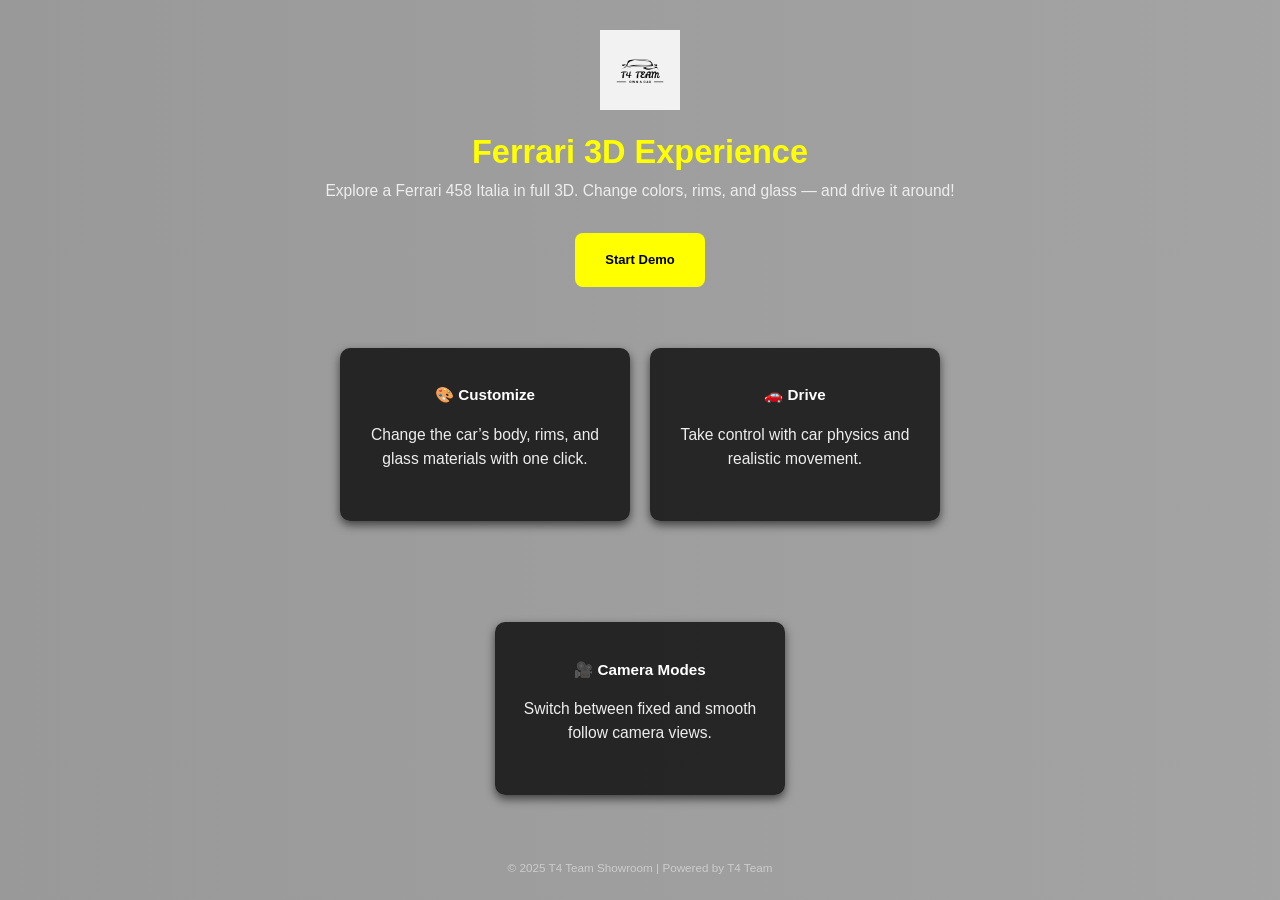
<file: index.html>
<!DOCTYPE html>
<html lang="en">
<head>
    <meta charset="UTF-8">
    <meta name="viewport" content="width=device-width, initial-scale=1.0">
    <title>T4 Team Car Showroom</title>
    <link rel="stylesheet" href="main.css">
    <style>
        /*
         * Corrected CSS to create a full-page, no-scrollbar layout.
         * The body is a flex container that stacks its children vertically.
         * The main content section grows to fill the remaining space.
         */
        
        html, body {
            height: 100%;
            margin: 0;
            padding: 0;
            overflow: hidden; /* This is the key to preventing all scrollbars */
            box-sizing: border-box; /* Ensures padding and borders don't cause overflow */
        }

        body {
            display: flex;
            flex-direction: column;
            background:
                linear-gradient(to right, rgba(0, 0, 0, 0.4), rgba(26, 26, 26, 0.4)),
                url('https://static1.topspeedimages.com/wordpress/wp-content/uploads/jpg/201706/2014-ferrari-laferrari.jpg?q=70&fit=contain&w=1200&h=628&dpr=1') 
                no-repeat center center fixed;
            background-size: cover;
            color: #fff;
            font-family: Arial, sans-serif;
            text-align: center;
        }

        header {
            flex-shrink: 0; /* Prevents the header from shrinking */
            padding: 20px;
        }

        /* Centered logo */
        .logo-container {
            margin-top: 10px;
            margin-bottom: 20px;
        }

        .logo-container img {
            height: 80px;
            width: 80px;
        }

        h1 {
            font-size: 2.5em;
            margin-bottom: 10px;
            color: #ff0;
        }

        p {
            font-size: 1.2em;
            color: #eee;
            margin-bottom: 30px;
        }

        .btn {
            display: inline-block;
            background: #ff0;
            color: #000;
            padding: 15px 30px;
            border-radius: 8px;
            text-decoration: none;
            font-weight: bold;
            transition: background 0.3s ease;
            position: relative;
            z-index: 10;
        }

        .btn:hover {
            background: #ffaa00;
            color: #000;
        }

        /* Features Section */
        .features {
            flex-grow: 1; /* Makes the features section expand to fill all available space */
            display: flex;
            justify-content: center;
            align-items: center; /* Centers the content vertically within the section */
            flex-wrap: wrap;
            gap: 20px;
            max-width: 900px;
            margin: 0 auto;
            position: relative;
            z-index: 10;
        }

        .feature {
            background: rgba(17, 17, 17, 0.85);
            padding: 20px;
            border-radius: 10px;
            width: 250px;
            box-shadow: 0 4px 10px rgba(0, 0, 0, 0.6);
        }

        footer {
            flex-shrink: 0; /* Prevents the footer from shrinking */
            padding: 20px;
            font-size: 0.9em;
            color: #ccc;
            z-index: 10;
        }
    </style>
</head>
<body>
    <header>
        <div class="logo-container">
            <img src="logo.jpg" alt="T4 Team Logo">
        </div>
        <h1>Ferrari 3D Experience</h1>
        <p>Explore a Ferrari 458 Italia in full 3D. Change colors, rims, and glass — and drive it around!</p>
        <a href="about.html" class="btn">Start Demo</a>
    </header>

    <section class="features">
        <div class="feature">
            <h3>🎨 Customize</h3>
            <p>Change the car’s body, rims, and glass materials with one click.</p>
        </div>
        <div class="feature">
            <h3>🚗 Drive</h3>
            <p>Take control with car physics and realistic movement.</p>
        </div>
        <div class="feature">
            <h3>🎥 Camera Modes</h3>
            <p>Switch between fixed and smooth follow camera views.</p>
        </div>
    </section>

    <footer>
        &copy; 2025 T4 Team Showroom | Powered by T4 Team
    </footer>
</body>
</html>
</file>
<file: main.css>
body {
  margin: 0;
  background-color: #000;
  color: #fff;
  font-family: Monospace;
  font-size: 13px;
  line-height: 24px;
}

a {
  color: #ff0;
  text-decoration: none;
}

a:hover {
  text-decoration: underline;
}

button {
  cursor: pointer;
  text-transform: uppercase;
}

canvas {
  display: block;
}

#info {
  position: absolute;
  top: 0px;
  width: 100%;
  padding: 10px;
  box-sizing: border-box;
  text-align: center;
  font-size: 20px;
  font-style: italic;

  -webkit-user-select: none;
  -ms-user-select: none;
  user-select: none;
  z-index: 1; /* TODO Solve this in HTML */
}

.dg.ac {
  -moz-user-select: none;
  -webkit-user-select: none;
  -ms-user-select: none;
  user-select: none;
  z-index: 2 !important; /* TODO Solve this in HTML */
}

/* === Chatbot Styles === */
#chatbot {
  position: absolute;
  bottom: 20px;
  left: 20px;
  width: 300px;
  background: rgba(0, 0, 0, 0.8);
  padding: 10px;
  border-radius: 12px;
  font-family: Arial, sans-serif;
  font-size: 13px;
  box-shadow: 0 4px 12px rgba(0,0,0,0.5);
  z-index: 5;
}

#chat-log {
  max-height: 150px;
  overflow-y: auto;
  background: #111;
  padding: 6px;
  margin-bottom: 6px;
  font-size: 12px;
  border-radius: 6px;
}

#chat-log .user {
  color: #0f0;
}

#chat-log .bot {
  color: #0ff;
}

#chat-input {
  width: 160px;
  padding: 6px;
  border-radius: 6px;
  border: none;
  outline: none;
}

#send-btn, #voice-btn {
  padding: 6px 10px;
  margin-left: 4px;
  border-radius: 6px;
  border: none;
  background: #08f;
  color: #fff;
  cursor: pointer;
  transition: background 0.3s;
}

#send-btn:hover, #voice-btn:hover {
  background: #0af;
}
</file>
